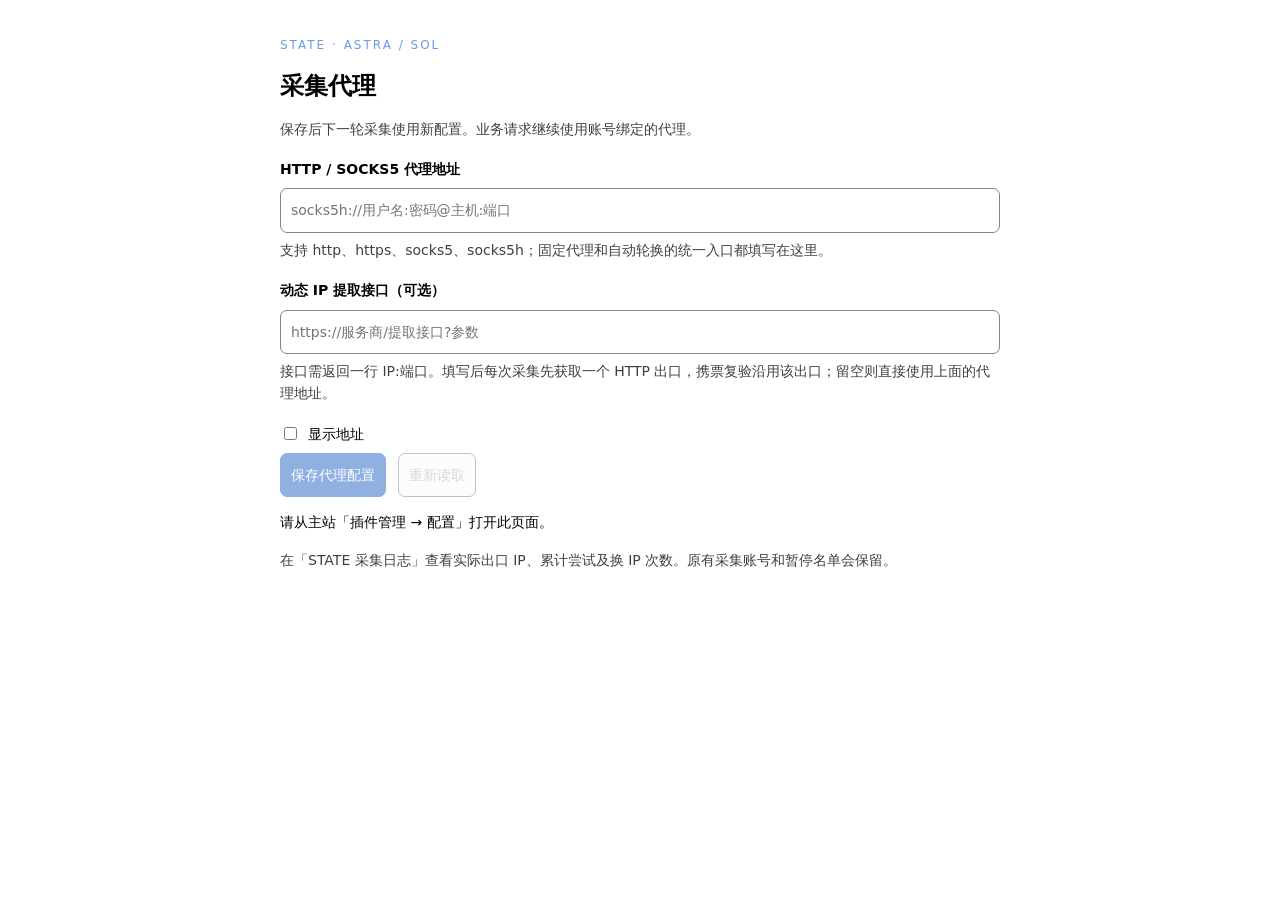
<file: plugin/ui/index.html>
<!doctype html>
<html lang="zh-CN">
<meta charset="utf-8">
<meta name="viewport" content="width=device-width, initial-scale=1">
<title>STATE 采集代理</title>
<link rel="stylesheet" href="style.css">
<main>
  <p class="eyebrow">STATE · ASTRA / SOL</p>
  <h1>采集代理</h1>
  <p class="hint">保存后下一轮采集使用新配置。业务请求继续使用账号绑定的代理。</p>
  <label for="proxy">HTTP / SOCKS5 代理地址</label>
  <input id="proxy" type="password" autocomplete="off" spellcheck="false" placeholder="socks5h://用户名:密码@主机:端口">
  <p class="hint">支持 http、https、socks5、socks5h；固定代理和自动轮换的统一入口都填写在这里。</p>
  <label for="generator">动态 IP 提取接口（可选）</label>
  <input id="generator" type="password" autocomplete="off" spellcheck="false" placeholder="https://服务商/提取接口?参数">
  <p class="hint">接口需返回一行 IP:端口。填写后每次采集先获取一个 HTTP 出口，携票复验沿用该出口；留空则直接使用上面的代理地址。</p>
  <label class="check"><input id="reveal" type="checkbox">显示地址</label>
  <div class="buttons">
    <button id="save" type="button" disabled>保存代理配置</button>
    <button id="reload" type="button" disabled>重新读取</button>
  </div>
  <p id="status" role="status" aria-live="polite">正在读取配置…</p>
  <p class="hint">在「STATE 采集日志」查看实际出口 IP、累计尝试及换 IP 次数。原有采集账号和暂停名单会保留。</p>
</main>
<script src="app.js"></script>
</html>
</file>
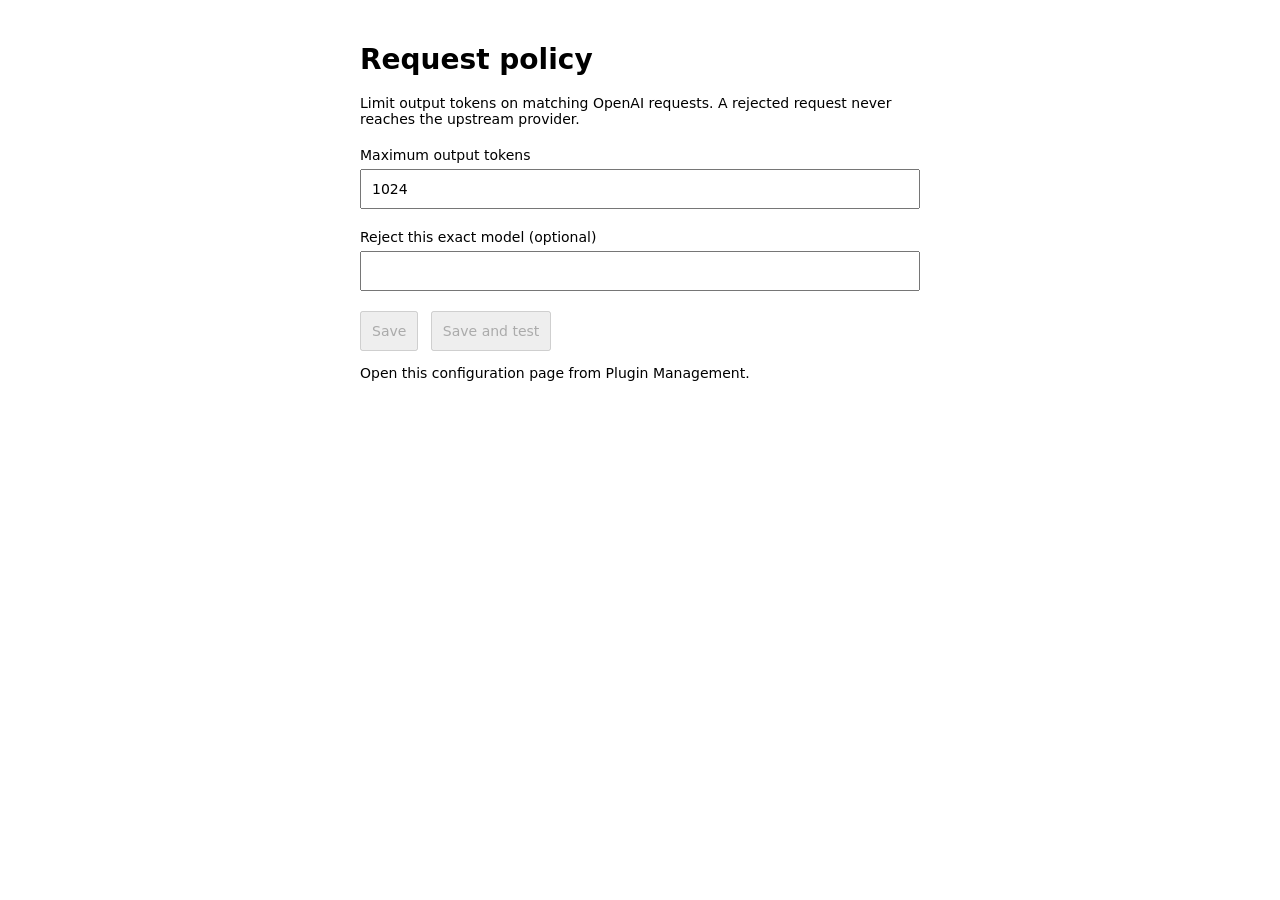
<file: plugin/pkg/pluginapi/examples/preprocess/ui/index.html>
<!doctype html>
<html lang="en">
<meta charset="utf-8">
<meta name="viewport" content="width=device-width, initial-scale=1">
<title>Request policy</title>
<style>
  :root { color-scheme: light dark; font: 14px system-ui, sans-serif; }
  body { max-width: 560px; padding: 24px; margin: auto; }
  label { display: block; margin: 20px 0 6px; }
  input, button { font: inherit; padding: 10px; }
  input { width: 100%; box-sizing: border-box; }
  button { margin: 20px 8px 0 0; cursor: pointer; }
  #status { min-height: 40px; overflow-wrap: anywhere; }
</style>
<h1>Request policy</h1>
<p>Limit output tokens on matching OpenAI requests. A rejected request never reaches the upstream provider.</p>
<label for="limit">Maximum output tokens</label>
<input id="limit" type="number" min="1" max="1000000" value="1024">
<label for="model">Reject this exact model (optional)</label>
<input id="model" type="text" maxlength="128" autocomplete="off">
<button id="save" type="button" disabled>Save</button>
<button id="test" type="button" disabled>Save and test</button>
<p id="status" role="status" aria-live="polite">Loading configuration…</p>
<script src="app.js"></script>
</html>
</file>
<file: plugin/ui/style.css>
:root{color-scheme:light dark;font:14px/1.6 system-ui,sans-serif}body{margin:0}main{max-width:720px;padding:24px;margin:auto}h1{font-size:24px;margin:0 0 12px}.eyebrow{color:#699be9;font-size:12px;letter-spacing:2px}.hint{opacity:.75;margin:6px 0 18px}label{display:block;font-weight:600;margin:18px 0 8px}input,button{font:inherit;border:1px solid #77869c;border-radius:7px;padding:10px;box-sizing:border-box}input{width:100%;background:transparent;color:inherit}.check{display:flex;align-items:center;gap:8px;font-weight:400}.check input{width:auto}.buttons{display:flex;gap:12px;flex-wrap:wrap}button{cursor:pointer}button:disabled{opacity:.5;cursor:wait}#save{background:#2463c6;color:white;border-color:#2463c6}#status{min-height:24px;overflow-wrap:anywhere}#status.error{color:#e67777}input:focus-visible,button:focus-visible{outline:2px solid #699be9;outline-offset:2px}
</file>
